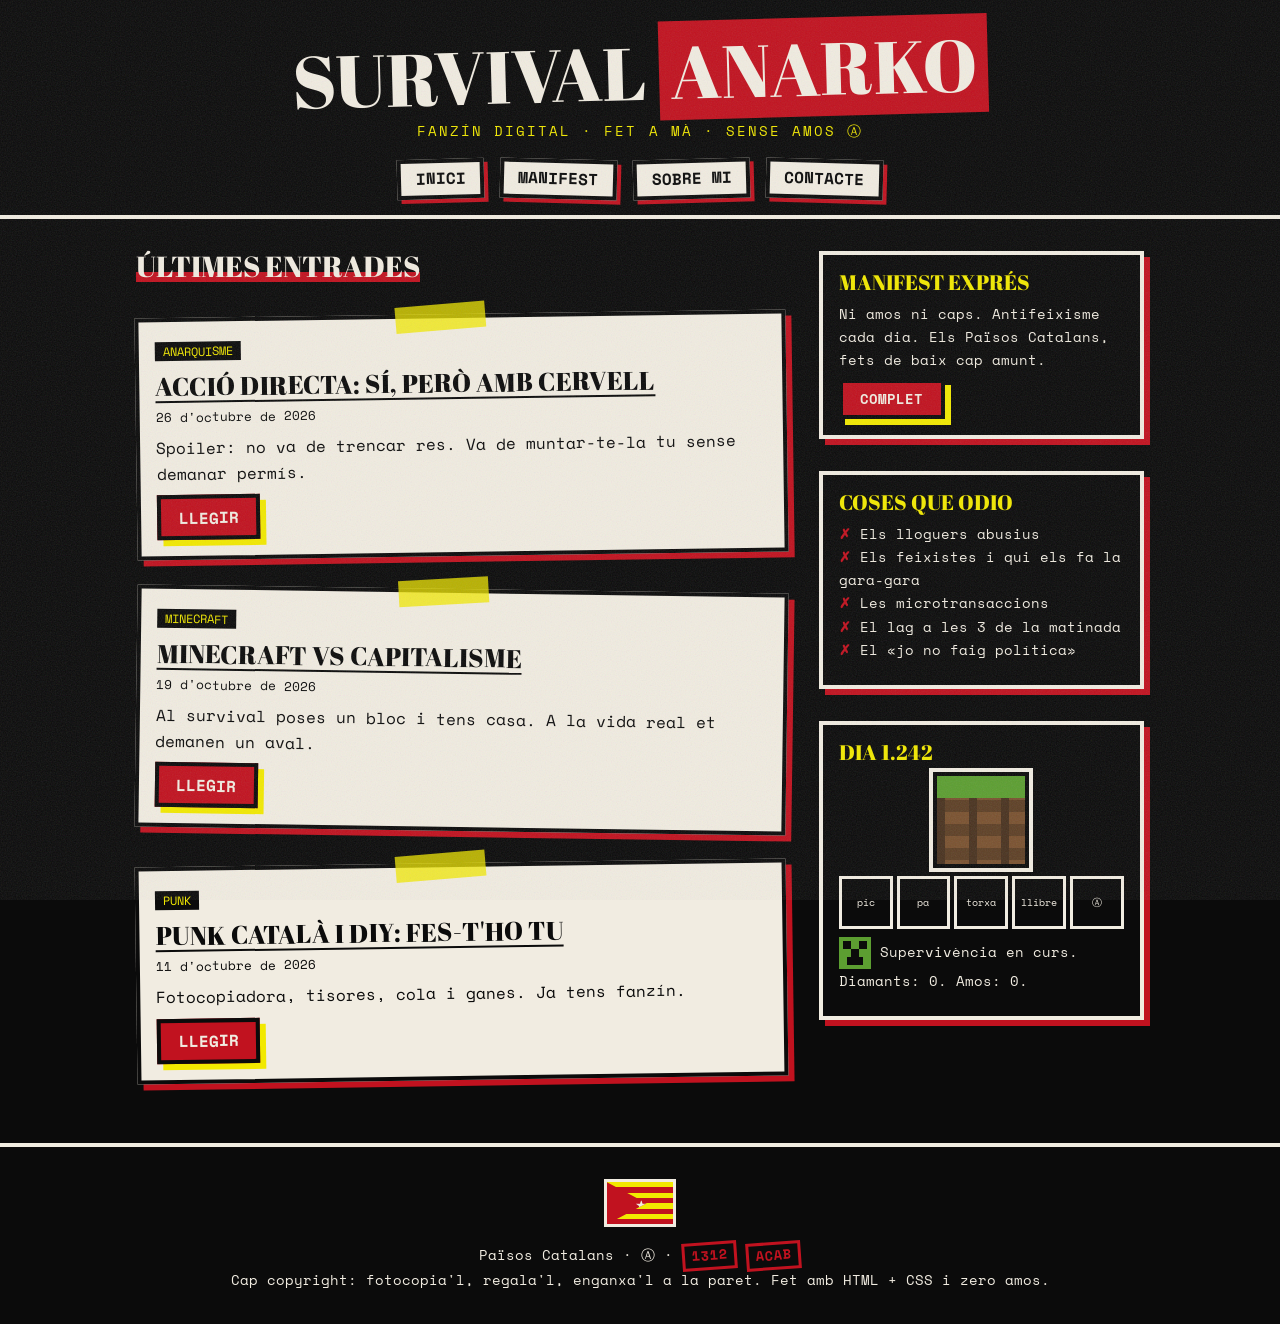
<file: el-meu-blog/index.html>
<!DOCTYPE html>
<html lang="ca">
<head>
    <meta charset="utf-8">
    <meta name="viewport" content="width=device-width, initial-scale=1">
    <title>Survival Anarko · fanzín digital</title>
    <!-- Ordre de càrrega: base → layout → components → pàgina -->
    <link rel="stylesheet" href="css/base.css">
    <link rel="stylesheet" href="css/layout.css">
    <link rel="stylesheet" href="css/components.css">
    <link rel="stylesheet" href="css/pagines/inici.css">
</head>
<body>
<!-- COMPONENT: header -->
<header class="capcalera">
    <h1 class="titol">Survival <span>Anarko</span></h1>
    <p class="lema">fanzín digital · fet a mà · sense amos Ⓐ</p>
    <nav class="menu" aria-label="Menú principal">
        <a href="index.html">Inici</a>
        <a href="manifest.html">Manifest</a>
        <a href="sobre-mi.html">Sobre mi</a>
        <a href="contacte.html">Contacte</a>
    </nav>
</header>
<!-- /COMPONENT: header -->

<div class="contenidor graella">
    <main class="principal">
        <h2 class="marcador">Últimes entrades</h2>

        <!-- TARGETA D'ARTICLE: copia aquest bloc per afegir-ne una de nova -->
        <article class="targeta">
            <span class="badge">Anarquisme</span>
            <h3><a href="articles/anarquisme-i-accio-directa.html">Acció directa: sí, però amb cervell</a></h3>
            <p class="meta"><time datetime="2026-10-26">26 d'octubre de 2026</time></p>
            <p>Spoiler: no va de trencar res. Va de muntar-te-la tu sense demanar permís.</p>
            <a class="boto" href="articles/anarquisme-i-accio-directa.html">Llegir</a>
        </article>

        <article class="targeta">
            <span class="badge">Minecraft</span>
            <h3><a href="articles/minecraft-vs-capitalisme.html">Minecraft vs capitalisme</a></h3>
            <p class="meta"><time datetime="2026-10-19">19 d'octubre de 2026</time></p>
            <p>Al survival poses un bloc i tens casa. A la vida real et demanen un aval.</p>
            <a class="boto" href="articles/minecraft-vs-capitalisme.html">Llegir</a>
        </article>

        <article class="targeta">
            <span class="badge">Punk</span>
            <h3><a href="articles/punk-catala-diy.html">Punk català i DIY: fes-t'ho tu</a></h3>
            <p class="meta"><time datetime="2026-10-11">11 d'octubre de 2026</time></p>
            <p>Fotocopiadora, tisores, cola i ganes. Ja tens fanzín.</p>
            <a class="boto" href="articles/punk-catala-diy.html">Llegir</a>
        </article>
    </main>

    <aside class="lateral" aria-label="Barra lateral">
        <section class="widget">
            <h3>Manifest exprés</h3>
            <p>Ni amos ni caps. Antifeixisme cada dia. Els Països Catalans, fets de baix cap amunt.</p>
            <a class="boto" href="manifest.html">Complet</a>
        </section>

        <section class="widget">
            <h3>Coses que odio</h3>
            <ul class="odi">
                <li>Els lloguers abusius</li>
                <li>Els feixistes i qui els fa la gara-gara</li>
                <li>Les microtransaccions</li>
                <li>El lag a les 3 de la matinada</li>
                <li>El «jo no faig política»</li>
            </ul>
        </section>

        <!-- Widget decoratiu de Minecraft -->
        <section class="widget">
            <h3>Dia 1.242</h3>
            <div class="bloc-terra" role="img" aria-label="Bloc de terra pixelat"></div>
            <div class="barra" aria-hidden="true"><span>pic</span><span>pa</span><span>torxa</span><span>llibre</span><span>Ⓐ</span></div>
            <p><img class="pixel" src="assets/icones/creeper.svg" width="32" height="32" alt=""> Supervivència en curs. Diamants: 0. Amos: 0.</p>
        </section>
    </aside>
</div>

<!-- COMPONENT: footer -->
<footer class="peu">
    <span class="estelada" role="img" aria-label="Estelada vermella"></span>
    <p>Països Catalans · Ⓐ · <span class="segell">1312</span> <span class="segell">ACAB</span></p>
    <p>Cap copyright: fotocopia'l, regala'l, enganxa'l a la paret. Fet amb HTML + CSS i zero amos.</p>
</footer>
<!-- /COMPONENT: footer -->
</body>
</html>
</file>
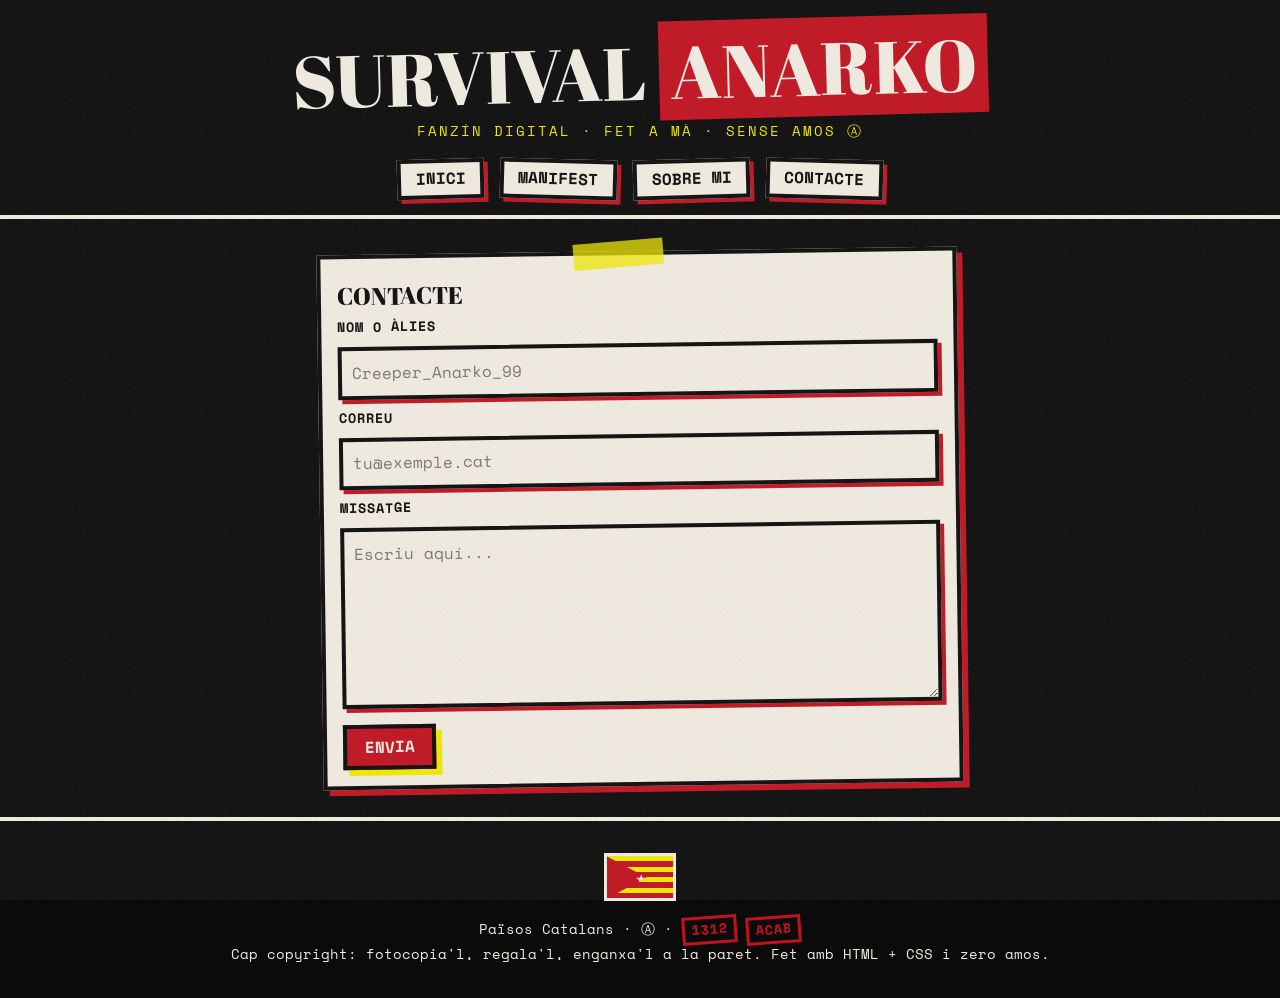
<file: el-meu-blog/contacte.html>
<!DOCTYPE html>
<html lang="ca">
<head>
    <meta charset="utf-8">
    <meta name="viewport" content="width=device-width, initial-scale=1">
    <title>Contacte · Survival Anarko</title>
    <link rel="stylesheet" href="css/base.css">
    <link rel="stylesheet" href="css/layout.css">
    <link rel="stylesheet" href="css/components.css">
    <link rel="stylesheet" href="css/pagines/contacte.css">
</head>
<body>
<!-- COMPONENT: header -->
<header class="capcalera">
    <h1 class="titol">Survival <span>Anarko</span></h1>
    <p class="lema">fanzín digital · fet a mà · sense amos Ⓐ</p>
    <nav class="menu" aria-label="Menú principal">
        <a href="index.html">Inici</a>
        <a href="manifest.html">Manifest</a>
        <a href="sobre-mi.html">Sobre mi</a>
        <a href="contacte.html">Contacte</a>
    </nav>
</header>
<!-- /COMPONENT: header -->

<div class="contenidor">
    <main class="principal">
        <article class="targeta">
            <h2>Contacte</h2>
            <!-- Només maquetació: sense backend, no envia res -->
            <form class="formulari" action="#" method="post">
                <label for="nom">Nom o àlies</label>
                <input id="nom" name="nom" type="text" placeholder="Creeper_Anarko_99" required>
                <label for="correu">Correu</label>
                <input id="correu" name="correu" type="email" placeholder="tu@exemple.cat" required>
                <label for="missatge">Missatge</label>
                <textarea id="missatge" name="missatge" rows="6" placeholder="Escriu aquí..." required></textarea>
                <button class="boto" type="submit">Envia</button>
            </form>
        </article>
    </main>
</div>

<!-- COMPONENT: footer -->
<footer class="peu">
    <span class="estelada" role="img" aria-label="Estelada vermella"></span>
    <p>Països Catalans · Ⓐ · <span class="segell">1312</span> <span class="segell">ACAB</span></p>
    <p>Cap copyright: fotocopia'l, regala'l, enganxa'l a la paret. Fet amb HTML + CSS i zero amos.</p>
</footer>
<!-- /COMPONENT: footer -->
</body>
</html>
</file>
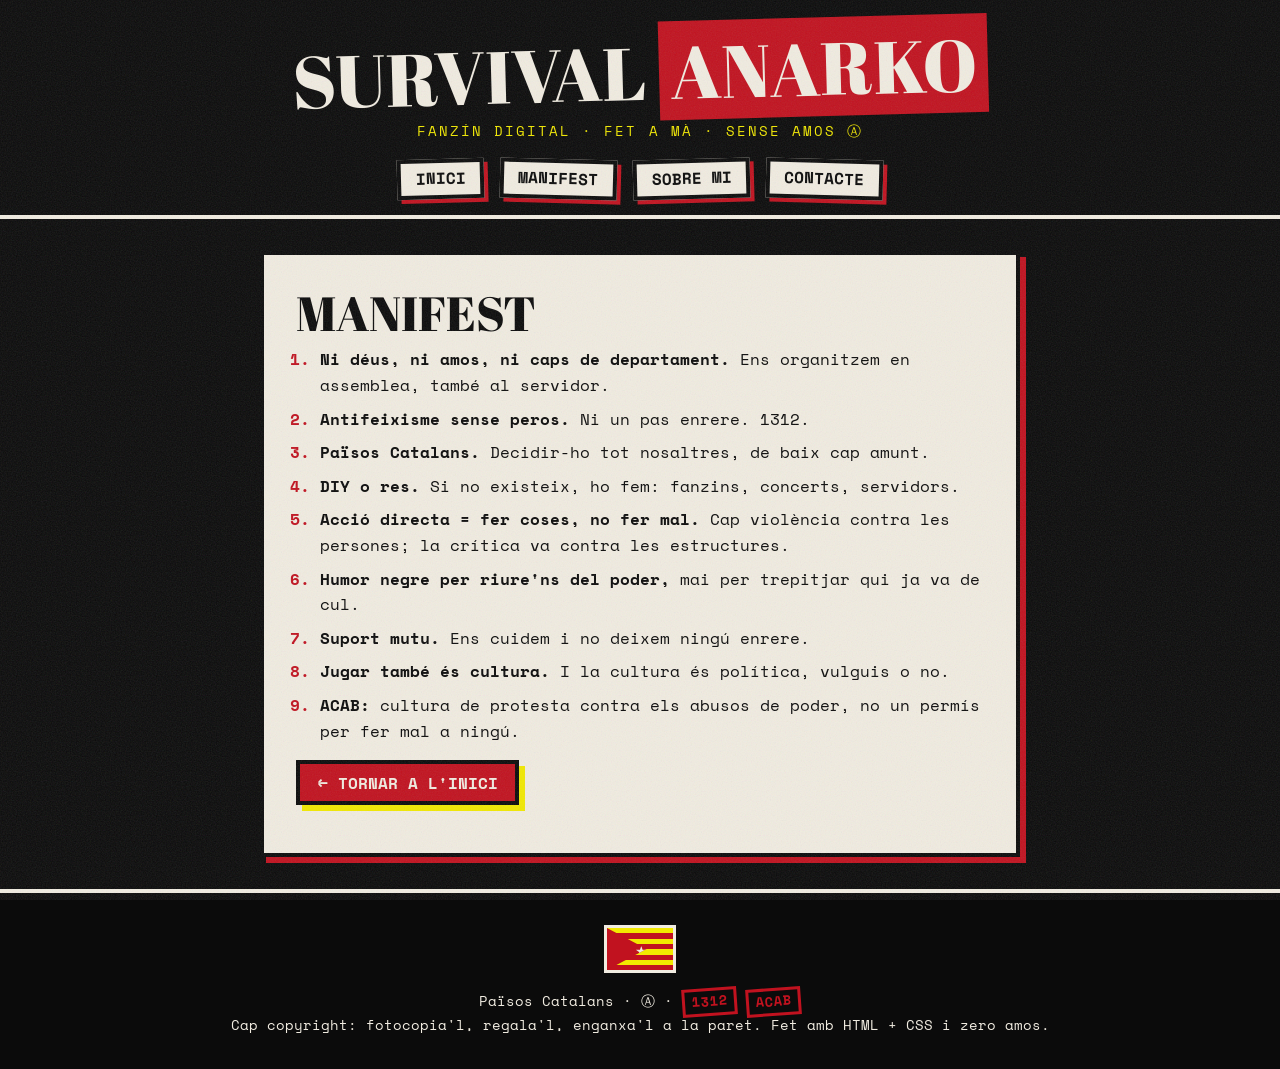
<file: el-meu-blog/manifest.html>
<!DOCTYPE html>
<html lang="ca">
<head>
    <meta charset="utf-8">
    <meta name="viewport" content="width=device-width, initial-scale=1">
    <title>Manifest · Survival Anarko</title>
    <link rel="stylesheet" href="css/base.css">
    <link rel="stylesheet" href="css/layout.css">
    <link rel="stylesheet" href="css/components.css">
    <link rel="stylesheet" href="css/pagines/article.css">
</head>
<body>
<!-- COMPONENT: header -->
<header class="capcalera">
    <h1 class="titol">Survival <span>Anarko</span></h1>
    <p class="lema">fanzín digital · fet a mà · sense amos Ⓐ</p>
    <nav class="menu" aria-label="Menú principal">
        <a href="index.html">Inici</a>
        <a href="manifest.html">Manifest</a>
        <a href="sobre-mi.html">Sobre mi</a>
        <a href="contacte.html">Contacte</a>
    </nav>
</header>
<!-- /COMPONENT: header -->

<div class="contenidor">
    <main class="principal">
        <article class="article">
            <h2>Manifest</h2>
            <ol class="manifest">
                <li><strong>Ni déus, ni amos, ni caps de departament.</strong> Ens organitzem en assemblea, també al servidor.</li>
                <li><strong>Antifeixisme sense peros.</strong> Ni un pas enrere. 1312.</li>
                <li><strong>Països Catalans.</strong> Decidir-ho tot nosaltres, de baix cap amunt.</li>
                <li><strong>DIY o res.</strong> Si no existeix, ho fem: fanzins, concerts, servidors.</li>
                <li><strong>Acció directa = fer coses, no fer mal.</strong> Cap violència contra les persones; la crítica va contra les estructures.</li>
                <li><strong>Humor negre per riure'ns del poder,</strong> mai per trepitjar qui ja va de cul.</li>
                <li><strong>Suport mutu.</strong> Ens cuidem i no deixem ningú enrere.</li>
                <li><strong>Jugar també és cultura.</strong> I la cultura és política, vulguis o no.</li>
                <li><strong>ACAB:</strong> cultura de protesta contra els abusos de poder, no un permís per fer mal a ningú.</li>
            </ol>
            <p><a class="boto" href="index.html">← Tornar a l'inici</a></p>
        </article>
    </main>
</div>

<!-- COMPONENT: footer -->
<footer class="peu">
    <span class="estelada" role="img" aria-label="Estelada vermella"></span>
    <p>Països Catalans · Ⓐ · <span class="segell">1312</span> <span class="segell">ACAB</span></p>
    <p>Cap copyright: fotocopia'l, regala'l, enganxa'l a la paret. Fet amb HTML + CSS i zero amos.</p>
</footer>
<!-- /COMPONENT: footer -->
</body>
</html>
</file>
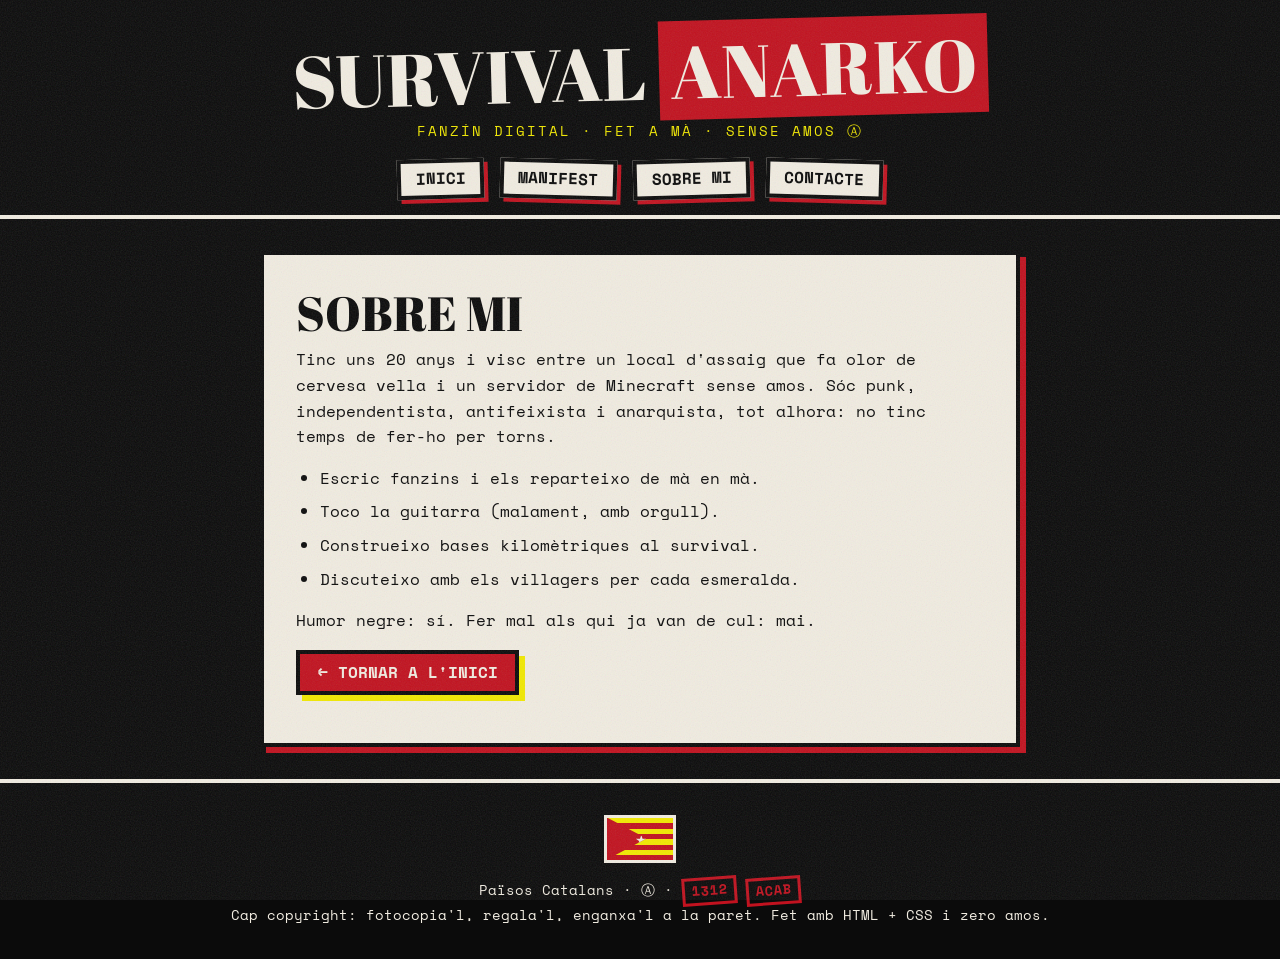
<file: el-meu-blog/sobre-mi.html>
<!DOCTYPE html>
<html lang="ca">
<head>
    <meta charset="utf-8">
    <meta name="viewport" content="width=device-width, initial-scale=1">
    <title>Sobre mi · Survival Anarko</title>
    <link rel="stylesheet" href="css/base.css">
    <link rel="stylesheet" href="css/layout.css">
    <link rel="stylesheet" href="css/components.css">
    <link rel="stylesheet" href="css/pagines/article.css">
</head>
<body>
<!-- COMPONENT: header -->
<header class="capcalera">
    <h1 class="titol">Survival <span>Anarko</span></h1>
    <p class="lema">fanzín digital · fet a mà · sense amos Ⓐ</p>
    <nav class="menu" aria-label="Menú principal">
        <a href="index.html">Inici</a>
        <a href="manifest.html">Manifest</a>
        <a href="sobre-mi.html">Sobre mi</a>
        <a href="contacte.html">Contacte</a>
    </nav>
</header>
<!-- /COMPONENT: header -->

<div class="contenidor">
    <main class="principal">
        <article class="article">
            <h2>Sobre mi</h2>
            <p>Tinc uns 20 anys i visc entre un local d'assaig que fa olor de cervesa vella i un servidor de Minecraft sense amos. Sóc punk, independentista, antifeixista i anarquista, tot alhora: no tinc temps de fer-ho per torns.</p>
            <ul>
                <li>Escric fanzins i els reparteixo de mà en mà.</li>
                <li>Toco la guitarra (malament, amb orgull).</li>
                <li>Construeixo bases kilomètriques al survival.</li>
                <li>Discuteixo amb els villagers per cada esmeralda.</li>
            </ul>
            <p>Humor negre: sí. Fer mal als qui ja van de cul: mai.</p>
            <p><a class="boto" href="index.html">← Tornar a l'inici</a></p>
        </article>
    </main>
</div>

<!-- COMPONENT: footer -->
<footer class="peu">
    <span class="estelada" role="img" aria-label="Estelada vermella"></span>
    <p>Països Catalans · Ⓐ · <span class="segell">1312</span> <span class="segell">ACAB</span></p>
    <p>Cap copyright: fotocopia'l, regala'l, enganxa'l a la paret. Fet amb HTML + CSS i zero amos.</p>
</footer>
<!-- /COMPONENT: footer -->
</body>
</html>
</file>
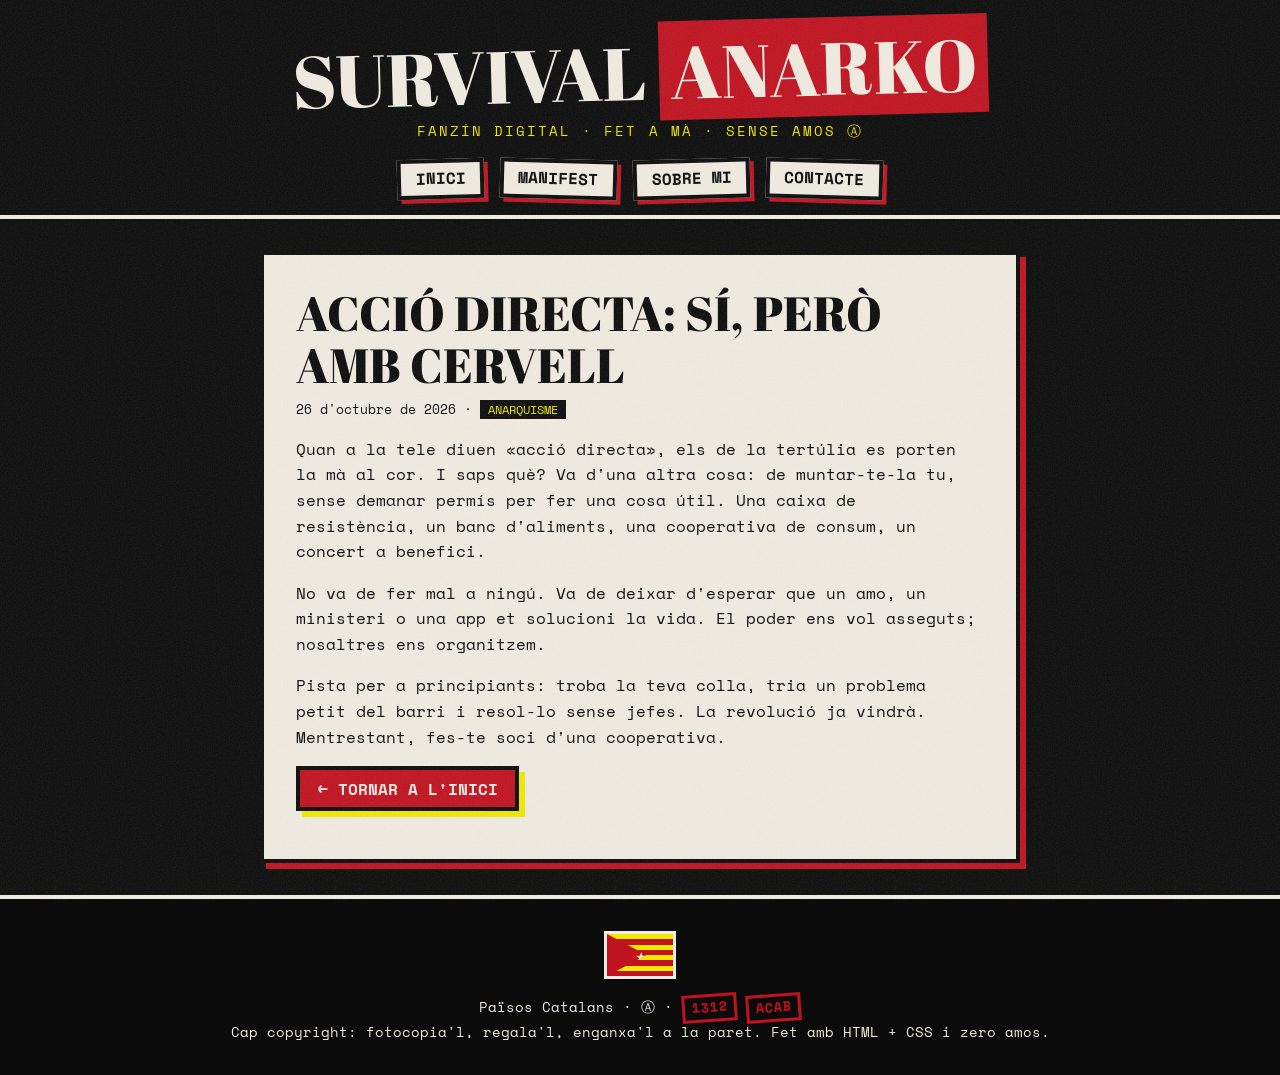
<file: el-meu-blog/articles/anarquisme-i-accio-directa.html>
<!DOCTYPE html>
<html lang="ca">
<head>
    <meta charset="utf-8">
    <meta name="viewport" content="width=device-width, initial-scale=1">
    <title>Acció directa: sí, però amb cervell · Survival Anarko</title>
    <!-- Des de articles/ cal pujar un nivell: ../css/ -->
    <link rel="stylesheet" href="../css/base.css">
    <link rel="stylesheet" href="../css/layout.css">
    <link rel="stylesheet" href="../css/components.css">
    <link rel="stylesheet" href="../css/pagines/article.css">
</head>
<body>
<!-- COMPONENT: header -->
<header class="capcalera">
    <h1 class="titol">Survival <span>Anarko</span></h1>
    <p class="lema">fanzín digital · fet a mà · sense amos Ⓐ</p>
    <nav class="menu" aria-label="Menú principal">
        <a href="../index.html">Inici</a>
        <a href="../manifest.html">Manifest</a>
        <a href="../sobre-mi.html">Sobre mi</a>
        <a href="../contacte.html">Contacte</a>
    </nav>
</header>
<!-- /COMPONENT: header -->

<div class="contenidor">
    <main class="principal">
        <article class="article">
            <h2>Acció directa: sí, però amb cervell</h2>
            <p class="meta"><time datetime="2026-10-26">26 d'octubre de 2026</time> · <span class="badge">Anarquisme</span></p>
            <p>Quan a la tele diuen «acció directa», els de la tertúlia es porten la mà al cor. I saps què? Va d'una altra cosa: de muntar-te-la tu, sense demanar permís per fer una cosa útil. Una caixa de resistència, un banc d'aliments, una cooperativa de consum, un concert a benefici.</p>
            <p>No va de fer mal a ningú. Va de deixar d'esperar que un amo, un ministeri o una app et solucioni la vida. El poder ens vol asseguts; nosaltres ens organitzem.</p>
            <p>Pista per a principiants: troba la teva colla, tria un problema petit del barri i resol-lo sense jefes. La revolució ja vindrà. Mentrestant, fes-te soci d'una cooperativa.</p>
            <p><a class="boto" href="../index.html">← Tornar a l'inici</a></p>
        </article>
    </main>
</div>

<!-- COMPONENT: footer -->
<footer class="peu">
    <span class="estelada" role="img" aria-label="Estelada vermella"></span>
    <p>Països Catalans · Ⓐ · <span class="segell">1312</span> <span class="segell">ACAB</span></p>
    <p>Cap copyright: fotocopia'l, regala'l, enganxa'l a la paret. Fet amb HTML + CSS i zero amos.</p>
</footer>
<!-- /COMPONENT: footer -->
</body>
</html>
</file>
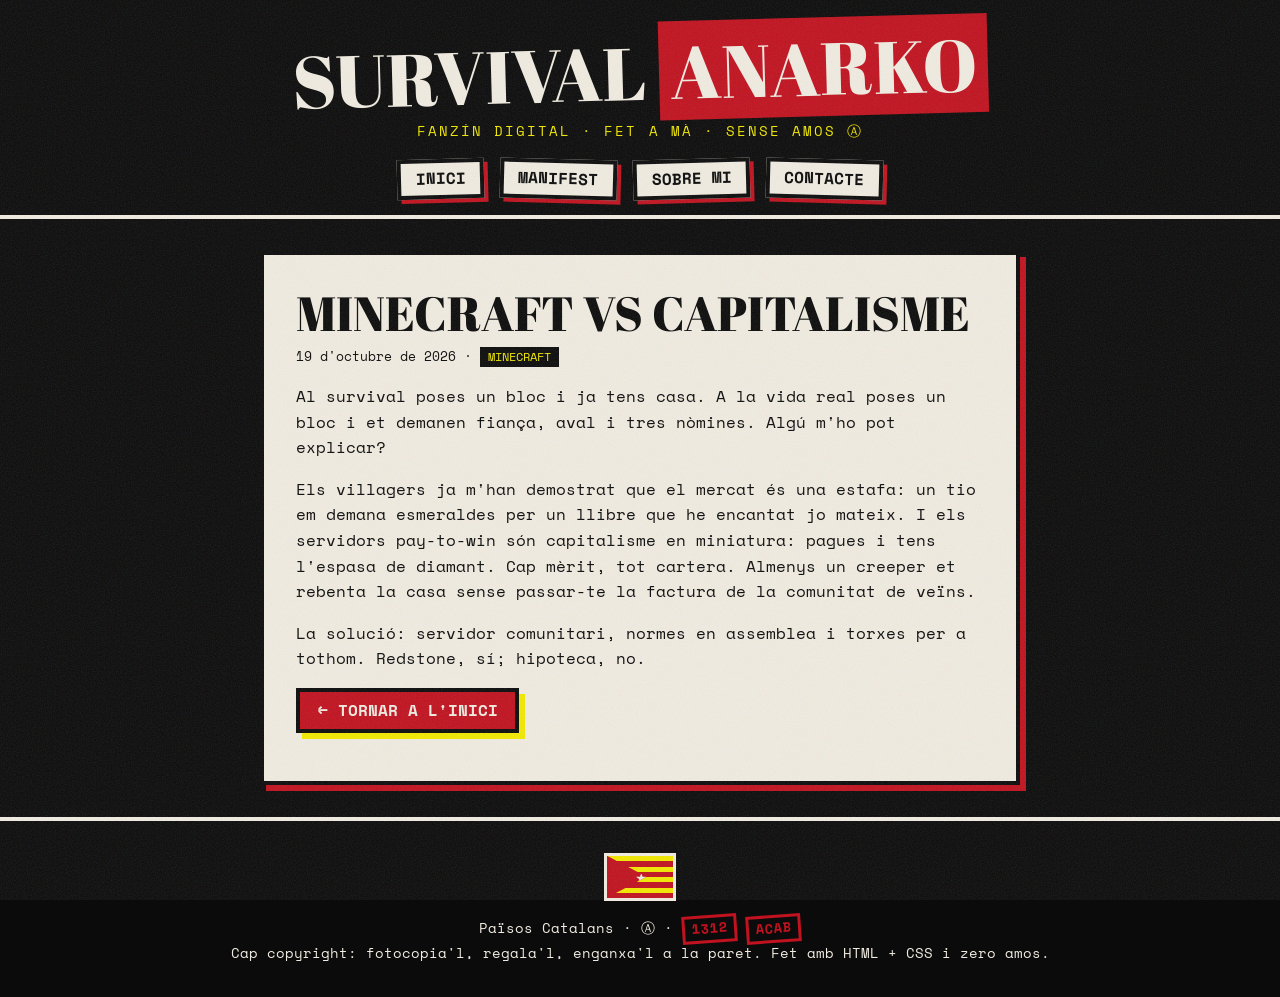
<file: el-meu-blog/articles/minecraft-vs-capitalisme.html>
<!DOCTYPE html>
<html lang="ca">
<head>
    <meta charset="utf-8">
    <meta name="viewport" content="width=device-width, initial-scale=1">
    <title>Minecraft vs capitalisme · Survival Anarko</title>
    <link rel="stylesheet" href="../css/base.css">
    <link rel="stylesheet" href="../css/layout.css">
    <link rel="stylesheet" href="../css/components.css">
    <link rel="stylesheet" href="../css/pagines/article.css">
</head>
<body>
<!-- COMPONENT: header -->
<header class="capcalera">
    <h1 class="titol">Survival <span>Anarko</span></h1>
    <p class="lema">fanzín digital · fet a mà · sense amos Ⓐ</p>
    <nav class="menu" aria-label="Menú principal">
        <a href="../index.html">Inici</a>
        <a href="../manifest.html">Manifest</a>
        <a href="../sobre-mi.html">Sobre mi</a>
        <a href="../contacte.html">Contacte</a>
    </nav>
</header>
<!-- /COMPONENT: header -->

<div class="contenidor">
    <main class="principal">
        <article class="article">
            <h2>Minecraft vs capitalisme</h2>
            <p class="meta"><time datetime="2026-10-19">19 d'octubre de 2026</time> · <span class="badge">Minecraft</span></p>
            <p>Al survival poses un bloc i ja tens casa. A la vida real poses un bloc i et demanen fiança, aval i tres nòmines. Algú m'ho pot explicar?</p>
            <p>Els villagers ja m'han demostrat que el mercat és una estafa: un tio em demana esmeraldes per un llibre que he encantat jo mateix. I els servidors pay-to-win són capitalisme en miniatura: pagues i tens l'espasa de diamant. Cap mèrit, tot cartera. Almenys un creeper et rebenta la casa sense passar-te la factura de la comunitat de veïns.</p>
            <p>La solució: servidor comunitari, normes en assemblea i torxes per a tothom. Redstone, sí; hipoteca, no.</p>
            <p><a class="boto" href="../index.html">← Tornar a l'inici</a></p>
        </article>
    </main>
</div>

<!-- COMPONENT: footer -->
<footer class="peu">
    <span class="estelada" role="img" aria-label="Estelada vermella"></span>
    <p>Països Catalans · Ⓐ · <span class="segell">1312</span> <span class="segell">ACAB</span></p>
    <p>Cap copyright: fotocopia'l, regala'l, enganxa'l a la paret. Fet amb HTML + CSS i zero amos.</p>
</footer>
<!-- /COMPONENT: footer -->
</body>
</html>
</file>
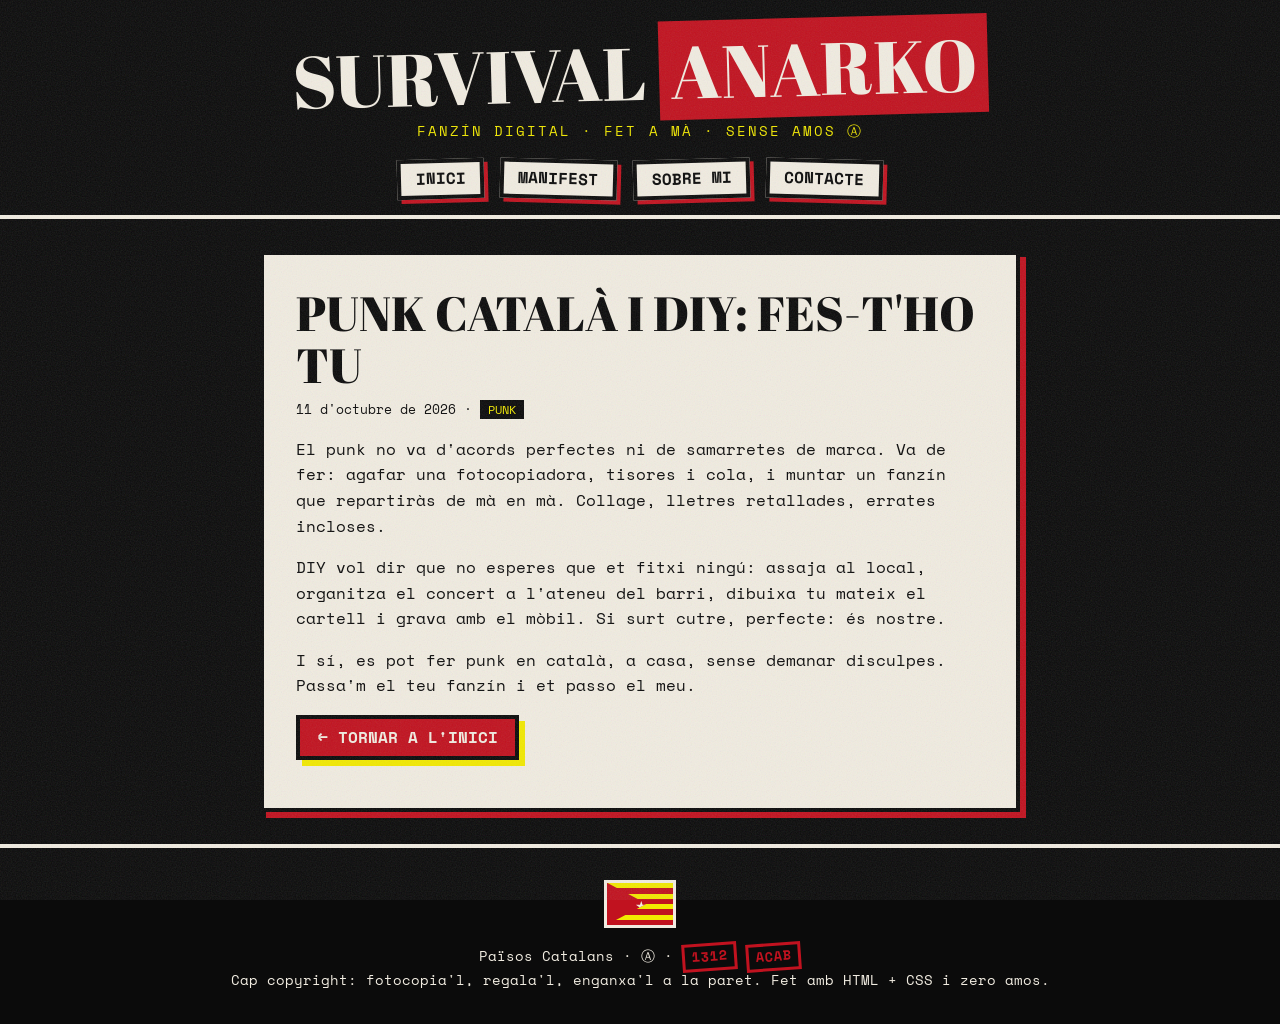
<file: el-meu-blog/articles/punk-catala-diy.html>
<!DOCTYPE html>
<html lang="ca">
<head>
    <meta charset="utf-8">
    <meta name="viewport" content="width=device-width, initial-scale=1">
    <title>Punk català i DIY · Survival Anarko</title>
    <link rel="stylesheet" href="../css/base.css">
    <link rel="stylesheet" href="../css/layout.css">
    <link rel="stylesheet" href="../css/components.css">
    <link rel="stylesheet" href="../css/pagines/article.css">
</head>
<body>
<!-- COMPONENT: header -->
<header class="capcalera">
    <h1 class="titol">Survival <span>Anarko</span></h1>
    <p class="lema">fanzín digital · fet a mà · sense amos Ⓐ</p>
    <nav class="menu" aria-label="Menú principal">
        <a href="../index.html">Inici</a>
        <a href="../manifest.html">Manifest</a>
        <a href="../sobre-mi.html">Sobre mi</a>
        <a href="../contacte.html">Contacte</a>
    </nav>
</header>
<!-- /COMPONENT: header -->

<div class="contenidor">
    <main class="principal">
        <article class="article">
            <h2>Punk català i DIY: fes-t'ho tu</h2>
            <p class="meta"><time datetime="2026-10-11">11 d'octubre de 2026</time> · <span class="badge">Punk</span></p>
            <p>El punk no va d'acords perfectes ni de samarretes de marca. Va de fer: agafar una fotocopiadora, tisores i cola, i muntar un fanzín que repartiràs de mà en mà. Collage, lletres retallades, errates incloses.</p>
            <p>DIY vol dir que no esperes que et fitxi ningú: assaja al local, organitza el concert a l'ateneu del barri, dibuixa tu mateix el cartell i grava amb el mòbil. Si surt cutre, perfecte: és nostre.</p>
            <p>I sí, es pot fer punk en català, a casa, sense demanar disculpes. Passa'm el teu fanzín i et passo el meu.</p>
            <p><a class="boto" href="../index.html">← Tornar a l'inici</a></p>
        </article>
    </main>
</div>

<!-- COMPONENT: footer -->
<footer class="peu">
    <span class="estelada" role="img" aria-label="Estelada vermella"></span>
    <p>Països Catalans · Ⓐ · <span class="segell">1312</span> <span class="segell">ACAB</span></p>
    <p>Cap copyright: fotocopia'l, regala'l, enganxa'l a la paret. Fet amb HTML + CSS i zero amos.</p>
</footer>
<!-- /COMPONENT: footer -->
</body>
</html>
</file>
<file: el-meu-blog/css/base.css>
/* === base.css: reset, variables (:root) i tipografia global ===
   Per canviar la paleta o les fonts, toca NOMÉS el bloc :root. */
@import url("https://fonts.googleapis.com/css2?family=Abril+Fatface&family=Space+Mono:wght@400;700&display=swap");

:root{
  /* Paleta */
  --negre:#0b0b0b;
  --blanc:#f1ece1;      /* blanc trencat */
  --vermell:#c1121f;    /* vermell sang */
  --groc:#f2e900;       /* groc àcid */
  --verd-mc:#5c9e31;    /* verd Minecraft */
  /* Tons del bloc de terra decoratiu */
  --terra-1:#7a5230; --terra-2:#4a3320; --terra-3:#5e4026;
  /* Tipografies: títols tipus cartell de concert, text monoespaiat */
  --font-titol:"Abril Fatface",Impact,serif;
  --font-text:"Space Mono","Courier New",monospace;
  /* Espaiats */
  --e1:.5rem; --e2:1rem; --e3:2rem;
  /* Ombres dures */
  --ombra-v:6px 6px 0 var(--vermell);
  --ombra-g:6px 6px 0 var(--groc);
  /* Gra de fotocòpia (soroll SVG en línia) */
  --gra:url("data:image/svg+xml,%3Csvg xmlns='http://www.w3.org/2000/svg' width='140' height='140'%3E%3Cfilter id='n'%3E%3CfeTurbulence type='fractalNoise' baseFrequency='.8' numOctaves='2' stitchTiles='stitch'/%3E%3C/filter%3E%3Crect width='100%25' height='100%25' filter='url(%23n)'/%3E%3C/svg%3E");
}

*,*::before,*::after{box-sizing:border-box;margin:0;padding:0}

/* Cursor personalitzat (la ruta és relativa a aquest fitxer CSS) */
html{cursor:url("../assets/icones/cursor.svg") 2 2,auto}
a,button{cursor:pointer}

body{background:var(--negre);color:var(--blanc);font:400 1rem/1.6 var(--font-text)}
/* Capa de gra sobre tota la pàgina */
body::after{content:"";position:fixed;inset:0;background:var(--gra);opacity:.12;pointer-events:none;z-index:99}

h1,h2,h3{font-family:var(--font-titol);font-weight:400;line-height:1.1;text-transform:uppercase}
a{color:var(--groc);text-underline-offset:.2em}
a:hover{background:var(--groc);color:var(--negre)}
img{max-width:100%;display:block}
</file>
<file: el-meu-blog/css/layout.css>
/* === layout.css: estructura (header, nav, main, aside, footer) === */
.capcalera{padding:var(--e3) var(--e2) var(--e2);text-align:center;border-bottom:4px solid var(--blanc)}
.menu{display:flex;flex-wrap:wrap;justify-content:center;gap:var(--e2);margin-top:var(--e2)}

.contenidor{max-width:1040px;margin:0 auto;padding:var(--e3) var(--e2)}
.graella{display:grid;grid-template-columns:2fr 1fr;gap:var(--e3);align-items:start}
.principal{min-width:0}
.lateral{display:grid;gap:var(--e3)}

.peu{padding:var(--e3) var(--e2);text-align:center;border-top:4px solid var(--blanc);font-size:.85rem}

/* Mòbil: la barra lateral baixa sota el contingut */
@media (max-width:800px){
  .graella{grid-template-columns:1fr}
  .capcalera{padding-top:var(--e2)}
}
</file>
<file: el-meu-blog/css/components.css>
/* === components.css: peces reutilitzables === */

/* Títol principal amb glitch subtil */
.titol{font-size:clamp(2.2rem,9vw,4.6rem);transform:rotate(-1.5deg);animation:glitch 5s steps(1) infinite}
.titol span{background:var(--vermell);color:var(--blanc);padding:0 .15em}
@keyframes glitch{
  0%,90%,100%{text-shadow:3px 0 var(--vermell),-3px 0 var(--verd-mc)}
  92%{text-shadow:-5px 0 var(--vermell),5px 0 var(--groc);transform:rotate(-1.5deg) translateX(3px)}
  95%{text-shadow:4px 0 var(--verd-mc),-4px 0 var(--vermell)}
}
@media (prefers-reduced-motion:reduce){.titol{animation:none}}
.lema{margin-top:var(--e1);color:var(--groc);text-transform:uppercase;letter-spacing:.15em;font-size:.85rem}

/* Menú: etiquetes de retall lleugerament rotades */
.menu a{background:var(--blanc);color:var(--negre);border:4px solid var(--negre);box-shadow:4px 4px 0 var(--vermell);
  padding:.2rem .9rem;font-weight:700;text-transform:uppercase;text-decoration:none;transform:rotate(-1.5deg)}
.menu a:nth-child(even){transform:rotate(1.5deg)}
.menu a:hover{background:var(--groc);transform:rotate(0) scale(1.05)}

/* Subratllat de retolador */
.marcador{display:inline-block;margin-bottom:var(--e3);box-shadow:inset 0 -.35em 0 var(--vermell)}

/* Targeta amb cinta adhesiva */
.targeta{position:relative;background:var(--blanc);color:var(--negre);border:4px solid var(--negre);box-shadow:var(--ombra-v);
  padding:var(--e2);margin-bottom:var(--e3)}
.targeta:nth-of-type(odd){transform:rotate(-.8deg)}
.targeta:nth-of-type(even){transform:rotate(.8deg)}
.targeta::before{content:"";position:absolute;top:-14px;left:40%;width:90px;height:26px;background:rgba(242,233,0,.75);transform:rotate(-4deg)}
.targeta h2,.targeta h3{margin:var(--e1) 0}
.targeta h3{font-size:1.6rem}
.targeta h3 a{color:inherit}

.badge{display:inline-block;background:var(--negre);color:var(--groc);padding:0 .5rem;font-size:.75rem;text-transform:uppercase}
.meta{font-size:.8rem;margin-bottom:var(--e1)}

/* Botó */
.boto{display:inline-block;background:var(--vermell);color:var(--blanc);border:4px solid var(--negre);box-shadow:var(--ombra-g);
  padding:.4rem 1.1rem;font:700 1rem var(--font-text);text-transform:uppercase;text-decoration:none}
.boto:hover{background:var(--negre);color:var(--groc);box-shadow:2px 2px 0 var(--groc);transform:translate(4px,4px)}

/* Widgets de la barra lateral */
.widget{background:var(--negre);border:4px solid var(--blanc);box-shadow:var(--ombra-v);padding:var(--e2)}
.widget h3{color:var(--groc);font-size:1.3rem;margin-bottom:var(--e1)}
.widget p,.widget ul{margin-bottom:var(--e1);font-size:.9rem}
.widget ul{list-style:none}
.odi li::before{content:"✗ ";color:var(--vermell);font-weight:700}

/* Decoració Minecraft */
.pixel{image-rendering:pixelated;display:inline-block;vertical-align:middle}
.bloc-terra{width:96px;height:96px;margin:0 auto var(--e1);border:4px solid var(--negre);outline:4px solid var(--blanc);
  background:
    linear-gradient(var(--verd-mc) 0 25%,transparent 25%),
    linear-gradient(90deg,var(--terra-2) 25%,transparent 0) 0 0/32px 16px,
    linear-gradient(var(--terra-3) 50%,transparent 0) 8px 0/24px 24px,
    var(--terra-1)}
.barra{display:flex;gap:4px;margin-bottom:var(--e1)}
.barra span{flex:1;aspect-ratio:1;display:grid;place-items:center;border:3px solid var(--blanc);font-size:.65rem}

/* Estelada vermella feta amb CSS */
.estelada{position:relative;display:inline-block;width:72px;height:48px;margin-bottom:var(--e1);border:3px solid var(--blanc);
  background:repeating-linear-gradient(var(--groc) 0 5.3px,var(--vermell) 5.3px 10.6px)}
.estelada::before{content:"★";position:absolute;inset:0;padding:.8rem 0 0 .2rem;background:var(--vermell);color:var(--blanc);
  clip-path:polygon(0 0,60% 50%,0 100%)}

/* Segell de protesta */
.segell{display:inline-block;border:3px solid var(--vermell);color:var(--vermell);padding:0 .4rem;font-weight:700;transform:rotate(-4deg)}
</file>
<file: el-meu-blog/css/pagines/inici.css>
/* === pagines/inici.css: només el que és propi de la portada === */
.principal > .marcador{font-size:1.8rem}
.targeta p{margin-bottom:var(--e1)}
.lateral .widget .boto{font-size:.85rem}
</file>
<file: el-meu-blog/css/pagines/contacte.css>
/* === pagines/contacte.css: formulari (només maquetació) === */
.targeta{max-width:640px;margin:0 auto}
.formulari{display:grid;gap:var(--e1)}
.formulari label{font-weight:700;text-transform:uppercase;font-size:.85rem}
.formulari input,.formulari textarea{font:inherit;padding:.6rem;background:var(--blanc);color:var(--negre);
  border:4px solid var(--negre);box-shadow:4px 4px 0 var(--vermell)}
.formulari input:focus,.formulari textarea:focus{outline:4px solid var(--groc)}
.formulari .boto{justify-self:start;margin-top:var(--e1)}
</file>
<file: el-meu-blog/css/pagines/article.css>
/* === pagines/article.css: articles, manifest i sobre-mi (text llarg) === */
.article{background:var(--blanc);color:var(--negre);border:4px solid var(--negre);box-shadow:var(--ombra-v);
  padding:var(--e3);max-width:760px;margin:0 auto}
.article h2{font-size:clamp(1.8rem,5vw,3rem);margin-bottom:var(--e1)}
.article p,.article ol,.article ul{margin-bottom:var(--e2)}
.article ol,.article ul{padding-left:1.5rem}
.article li{margin-bottom:var(--e1)}
.manifest li::marker{color:var(--vermell);font-weight:700}
.article a:not(.boto){color:var(--vermell)}
</file>
